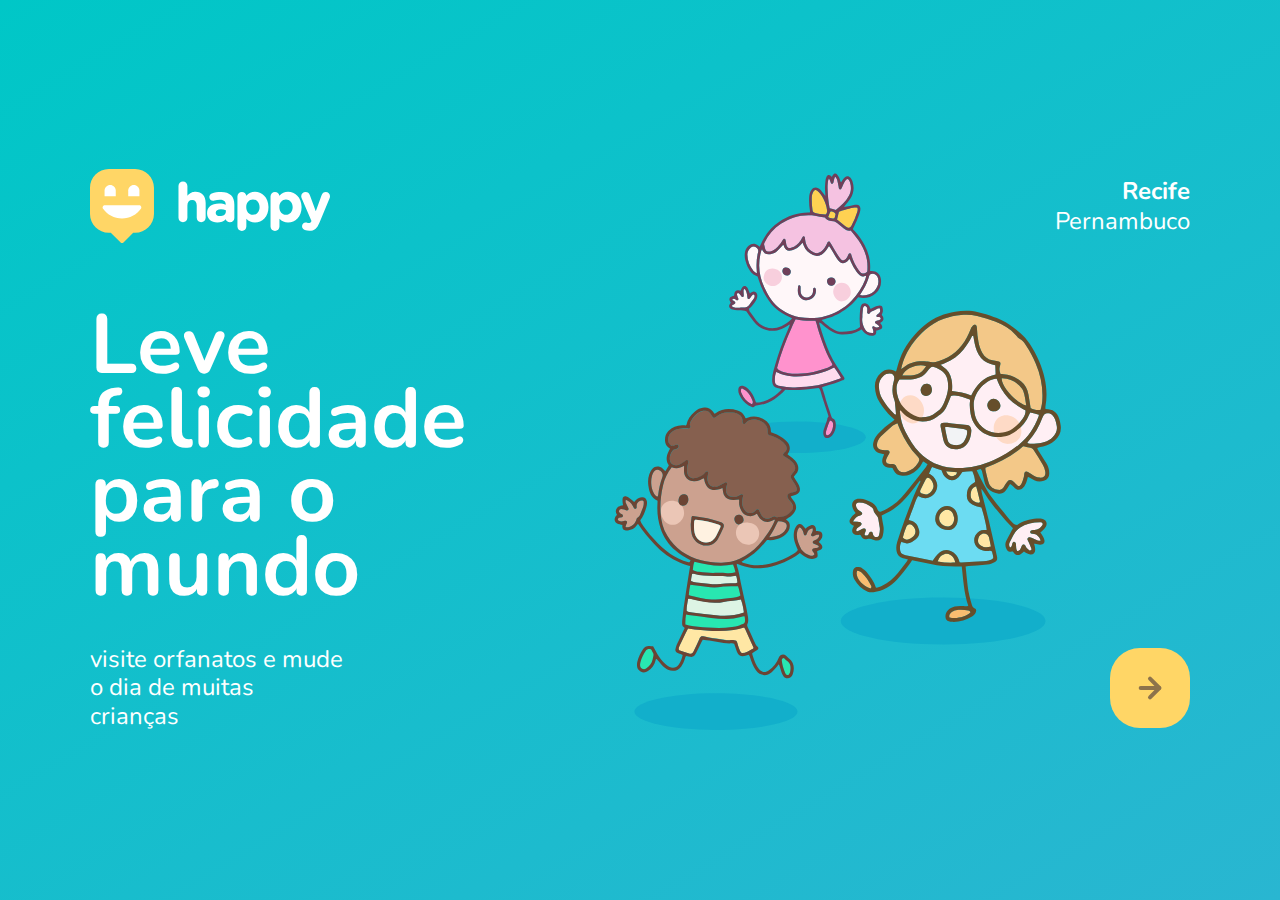
<file: index.html>
<!DOCTYPE html>
<html lang="pt-BR">

<head>
  <meta charset="UTF-8">
  <meta name="viewport" content="width=device-width, initial-scale=1.0">
  <title>happy</title>

  <link rel="icon" href="./public/images/logo-icon.png">

  <link rel="stylesheet" href="./public/css/main.css">
  <link rel="stylesheet" href="./public/css/animations.css">
  <link rel="stylesheet" href="./public/css/page-landing.css">

  <link href="https://fonts.googleapis.com/css2?family=Nunito:wght@400;600;800&display=swap" rel="stylesheet">
</head>

<body>
  <div id="page-landing" >
    <div id="container" >
      <header>
        <img
          class="animate-up"
          id="logo"
          src="./public/images/logo.svg" 
          alt="logo-happy">
    
        <div class="location animate-up">
          <strong>Recife</strong>
          <p>Pernambuco</p>
        </div>
      </header>
    
      <main>
        <h1 class="animate-up">Leve felicidade para o mundo</h1>
        <section class="visit">
          <p class="animate-up">visite orfanatos e mude o dia de muitas crianças</p>
    
          <a href="orphanages.html" title="visite orfanatos" class="animate-up">
            <img src="./public/images/arrow.svg" alt="ir para o mapa">
          </a>
    
        </section>
      </main>
    </div>
  </div>

  
</body>

</html>
</file>
<file: public/css/main.css>
* {
  margin: 0;
  padding: 0;
  box-sizing: border-box;
}

body {
  height: 100vh;
  color: white;
  background: #ebf2f5;
}
:root {
  font-size: 62.5%;
}

body,
input,
button,
textarea {
  font: 400 1.8rem/1 'Nunito', sans-serif;
}
</file>
<file: public/css/animations.css>
/* ANIMAÇÕES */
@keyframes up {
  from {
    opacity: 0;
    transform: translateY(16px);
  }
  to {
    opacity: 1;
    transform: translateY(0);
  }
}

@keyframes right {
  from {
    transform: translateX(-100%);
  }
  to {
    transform: translateX(0);
  }
}

@keyframes appear {
  from {
    opacity: 0;
  }
  to {
    opacity: 1;
  }
}

.animate-up {
  animation-name: up;
  animation-duration: 300ms;
  animation-fill-mode: backwards;
}

.animate-right {
  animation-name: right;
  animation-duration: 800ms;
  animation-fill-mode: backwards;
}

.animate-appear {
  animation-name: appear;
  animation-duration: 800ms;
  animation-fill-mode: backwards;
}
</file>
<file: public/css/page-landing.css>
#page-landing {
  min-height: 100vh;
  text-align: center;
  background: linear-gradient(329.54deg, #29b6d1 0%, #00c7c7 100%);

  display: flex;
}

#container {
  margin: auto;
  width: min(90%, 112rem);
}

.location,
h1,
.visit p {
  height: 16vh;
  line-height: 30px;
}

.visit a {
  width: 8rem;
  height: 8rem;
  background: #ffd666;
  border-radius: 3rem;

  display: flex;
  align-items: center;
  justify-content: center;

  margin: auto;

  transition: background 200ms;
}

.visit a:hover {
  background: #96feff;
}

/* DELAY ANIMAÇÃO */
#logo {
  animation-delay: 50ms;
}

.location {
  animation-delay: 50ms;
}

main h1 {
  animation-delay: 150ms;
  font-size: clamp(4rem, 8vw, 8.4rem);
}

.visit p {
  animation-delay: 200ms;
}

.visit a {
  animation-delay: 250ms;
}

/* DESKTOP VERSION */

@media (min-width: 760px) {
  #container {
    /* Shorthand Background: image repeat position / size */
    background: url("../images/bg.svg") no-repeat 80% /
      clamp(20rem, 44vw, 46rem);
    padding: 4rem 1rem;
  }
  header {
    display: flex;
    align-items: center;
    justify-content: space-between;
  }

  .location,
  h1,
  .visit p {
    height: initial;
    text-align: initial;
  }
  .location {
    text-align: right;
    font-size: 2.4rem;
  }

  main h1 {
    font-weight: bold;
    line-height: 0.88;

    margin: clamp(6%, 6vh, 8%) 0 4rem;

    width: min(350px, 80%);
  }

  .visit {
    display: flex;
    align-items: center;
    justify-content: space-between;
  }

  .visit p {
    line-height: 1.2;
    font-size: 2.4rem;

    width: clamp(20rem, 20vw, 30rem);
  }

  .visit a {
    margin: initial;
  }
}
</file>
